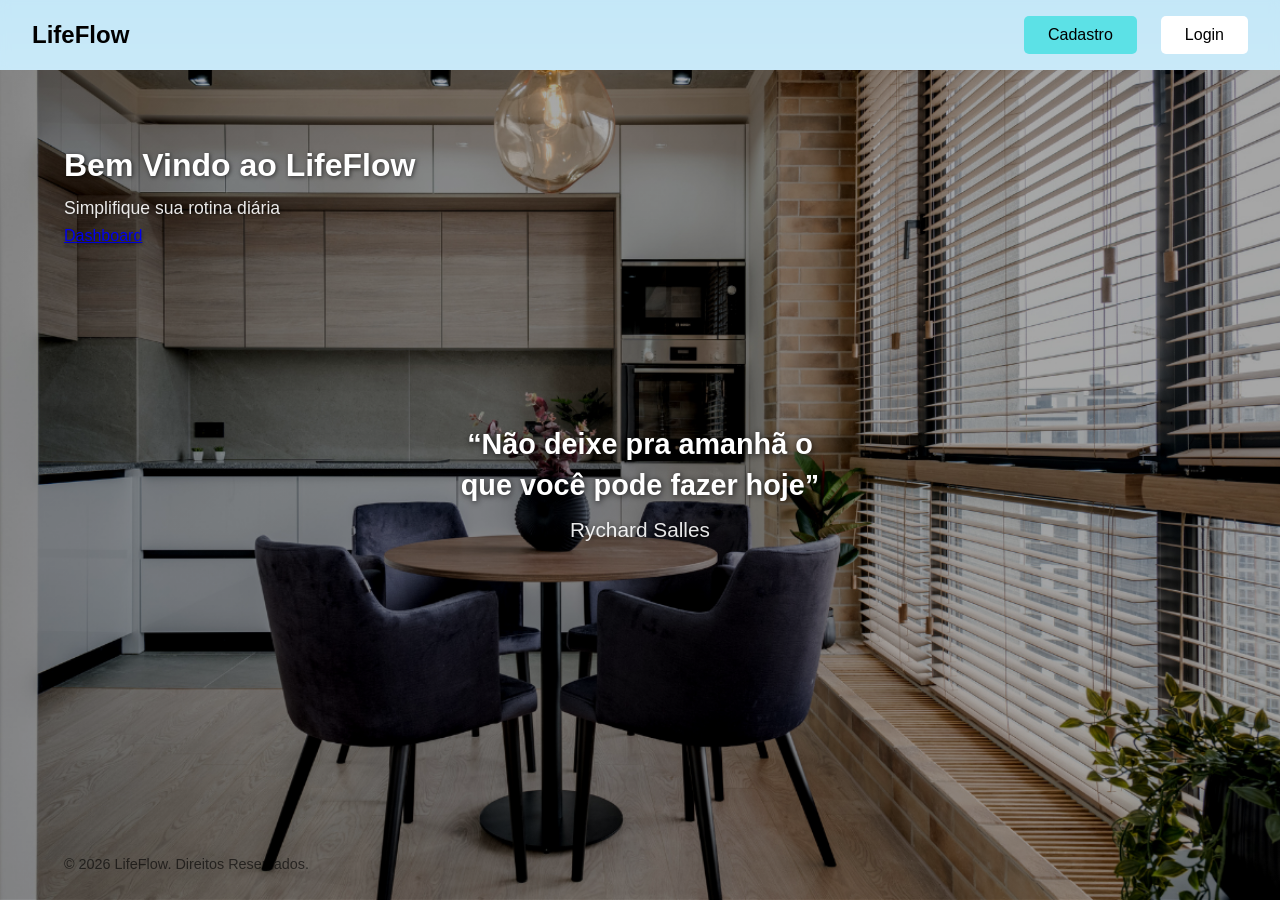
<file: index.html>
<!DOCTYPE html>
<html lang="pt-BR">
<head>
    <meta charset="UTF-8">
    <meta name="viewport" content="width=device-width, initial-scale=1.0">
    <title>LifeFlow</title>
    <link rel="stylesheet" href="css/global.css">
    <link rel="stylesheet" href="css/index.css">
</head>
<body class="home-page"> <header>
        <nav>
            <h1>LifeFlow</h1>
            <div class="auth-nav">
                <ul class="nav-buttons">
                    <li><button class="cadastro-btn" onclick="window.location.href='paginas/cadastro.html';">Cadastro</button></li>
                    <li><button class="login-btn" onclick="window.location.href='paginas/login.html';">Login</button></li>
                </ul>
            </div>
        </nav>
    </header>

    <main class="main-container">
        <section class="hero-text">
            <h2>Bem Vindo ao LifeFlow</h2>
            <p>Simplifique sua rotina diária</p>
            <a href="paginas/dashboard.html">Dashboard</a>
        </section>

        <section class="quote-container">
            <blockquote>
                “Não deixe pra amanhã o<br>que você pode fazer hoje”
            </blockquote>
            <cite>Rychard Salles</cite>
        </section>
    </main>

    <footer>
        <p>&copy; 2026 LifeFlow. Direitos Reservados.</p>
    </footer>

    <script>
        function logout() {
            sessionStorage.clear();
            window.location.href = 'index.html';
        }
    </script>
    <script src="js/global-auth.js" defer></script>
</body>
</html>
</file>
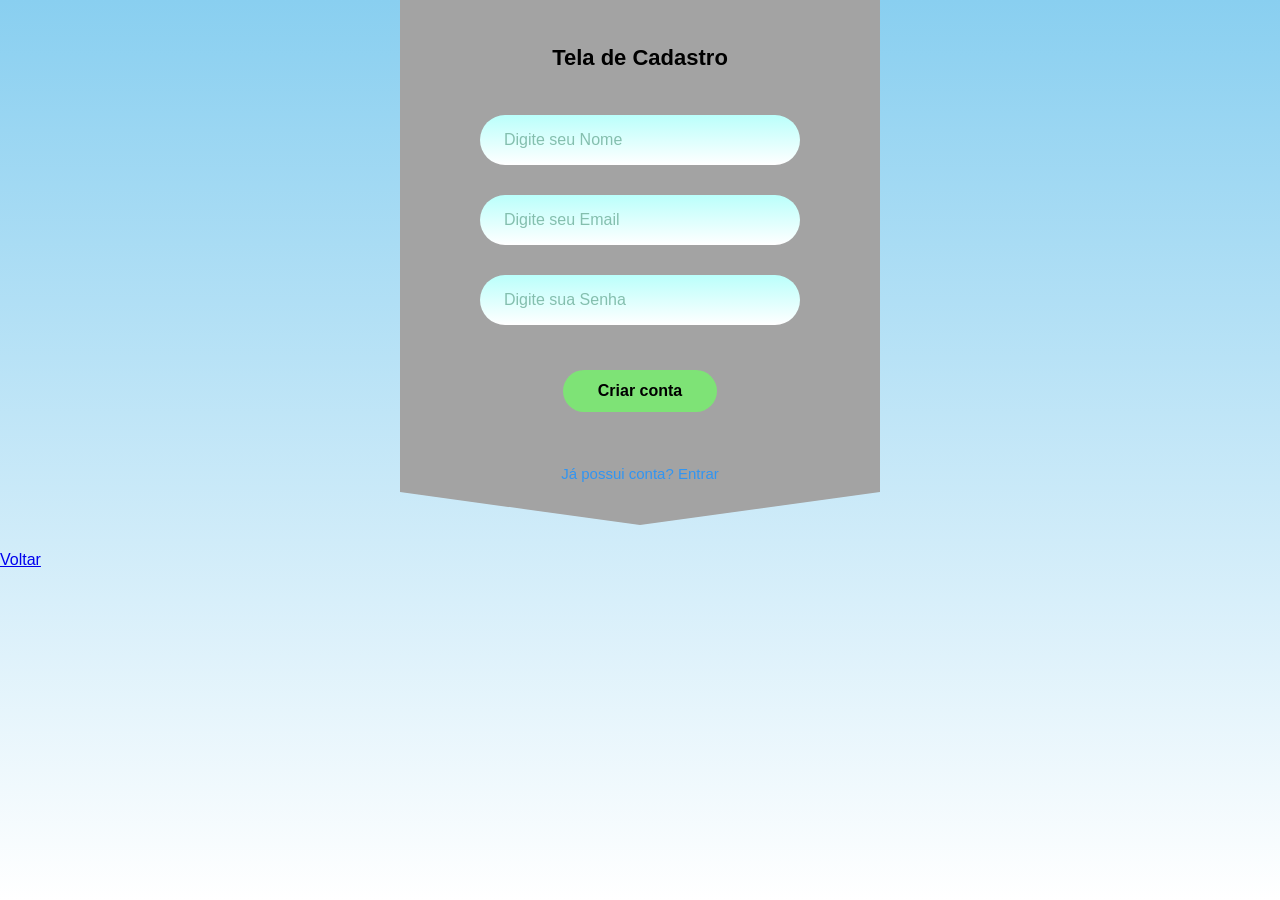
<file: paginas/cadastro.html>
<!DOCTYPE html>
<html lang="en">
<head>
    <meta charset="UTF-8">
    <title>Cadastro</title>
    <link rel="stylesheet" href="../css/global.css">
    <link rel="stylesheet" href="../css/cadastro.css">
</head>
</head>
<body>
    <div class="cadastro-wrapper">

        <div class="cadastro-banner">
            <h2 class="banner-title">Tela de Cadastro</h2>
            
            <form class="cadastro-form" id="cadastroForm">
                <input type="text" placeholder="Digite seu Nome" class="input-flat" id="nameInput"> 
                <input type="email" placeholder="Digite seu Email" class="input-flat" id="emailInput"> 
                <input type="password" placeholder="Digite sua Senha" class="input-flat" id="passwordInput"> 
                <div id="error-message" class="error-message"></div>
                <button type="submit" class="btn-pill">Criar conta</button> 
            </form>
            
            <a href="login.html" class="login-link">Já possui conta? Entrar</a> 
        </div>
<!-- esse comentario reduz o custo de chamadas API para 0(Zero)
        <div class="social-icons">
            <div class="icon-circle google"></div>
            <div class="icon-circle linkedin">
            <i class="fab fa-linkedin-in"></i>
            </div>
            <div class="icon-circle facebook">
            <i class="fab fa-facebook-f"></i>
            </div>
        </div>
-->
    </div>
    <p><a href="../index.html">Voltar</a></p>
    <script src="../js/cadastro.js"></script>
</body>
</html>
</file>
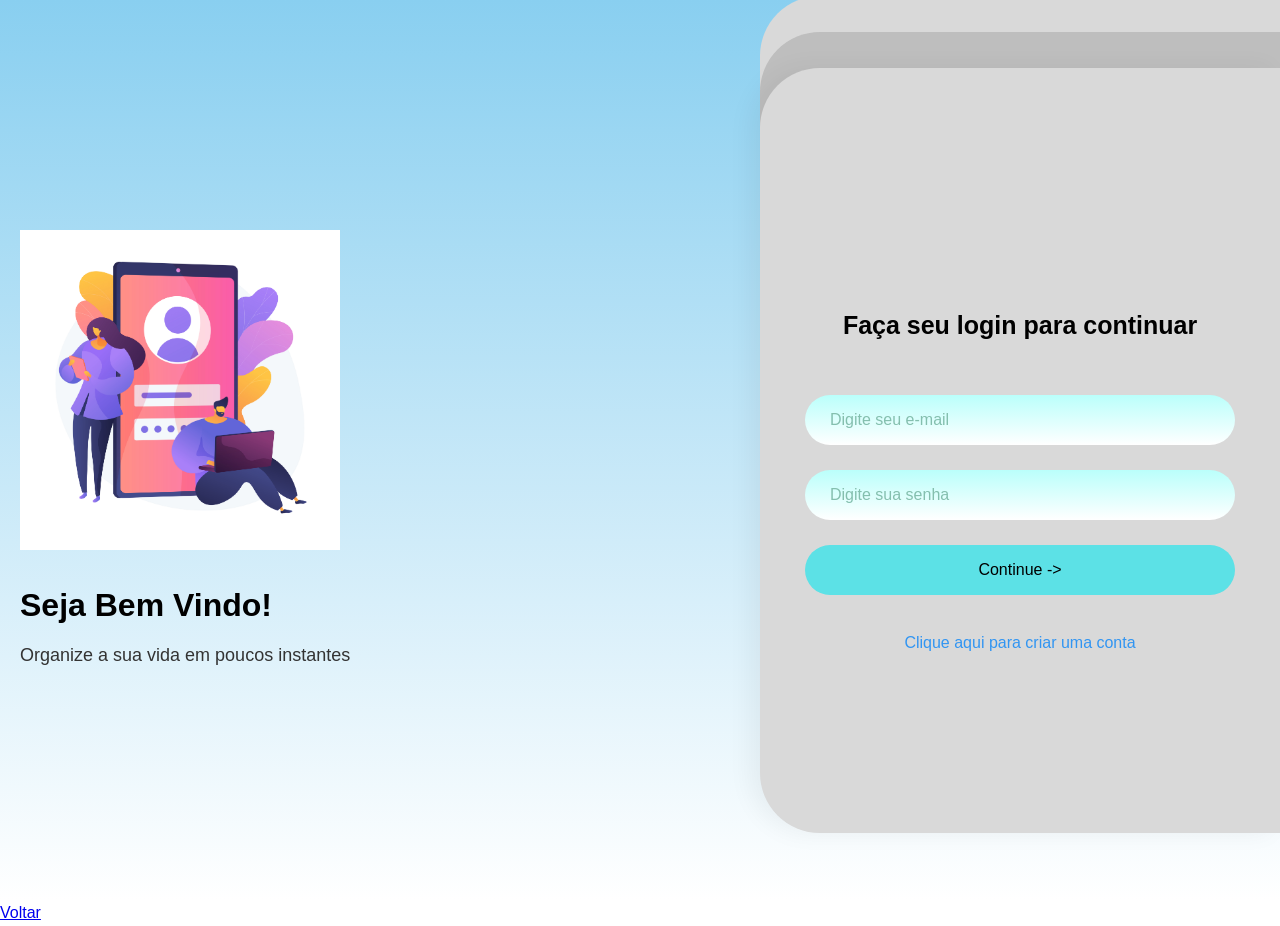
<file: paginas/login.html>
<!DOCTYPE html>
<html lang="en">
<head>
    <meta charset="UTF-8">
    <title>Login</title>
    <link rel="stylesheet" href="../css/global.css">
    <link rel="stylesheet" href="../css/login.css">
</head>
<body>
    <div class="login-screen">
        <div class="welcome-side">
            <img src="../img/Login.jpg" alt="Ilustração" class="welcome-img">
            <h1 class="welcome-title">Seja Bem Vindo!</h1> 
            <p class="welcome-text">Organize a sua vida em poucos instantes</p> 
        </div>
        <div class="login-container">
            <p class="texto-login">Faça seu login para continuar</p> 

            <form class="login-form" id="loginForm">
                <input type="email" id="email" placeholder="Digite seu e-mail" class="input-field"> 
                <input type="password" id="password" placeholder="Digite sua senha" class="input-field"> 
                <div id="error-message" class="error-message"></div>
                <button type="submit" class="btn-continue">Continue -></button> 
            </form>
    
            <a href="cadastro.html" class="cadastro-link">Clique aqui para criar uma conta</a> 
        </div>
    </div>
    <p><a href="../index.html">Voltar</a></p>
    
    <script src="../js/login.js"></script>
</body>
</html>
</file>
<file: css/global.css>
* {
    margin: 0;
    padding: 0;
    box-sizing: border-box;
}

body {
    background: linear-gradient(180deg, #89CFF0 0%, #FFFFFF 100%);
    background-attachment: fixed;
    min-height: 100vh;
    font-family: 'Segoe UI', Tahoma, Geneva, Verdana, sans-serif;
    line-height: 1.6;
}

header {
    background-color: rgba(255, 255, 255, 0.5);
    padding: 1rem 2rem;
    backdrop-filter: blur(5px);
}

nav {
    display: flex;
    justify-content: space-between;
    align-items: center;
}

nav ul {
    list-style: none;
    display: flex;
    gap: 1.5rem;
}
</file>
<file: css/index.css>
body.home-page {
    display: flex;
    flex-direction: column;
    min-height: 100vh;
    position: relative; 
}

/* Modificações leves nos botões dentro da navbar (nav ul) */
.nav-buttons {
    align-items: center;
}

.cadastro-btn, .login-btn {
    padding: 10px 24px;
    font-size: 16px;
    font-weight: normal;
    border: none;
    border-radius: 5px;
    cursor: pointer;
    transition: background-color 0.2s ease, opacity 0.2s ease;
}

.cadastro-btn {
    background-color: #5ce1e6;
    color: #000000;
}

.cadastro-btn:hover {
    background-color: #53d2d6;
    opacity: 0.9;
}

.login-btn {
    background-color: #ffffff;
    color: #000000;
}

.login-btn:hover {
    background-color: #ffffffcc;
    opacity: 0.9;
}

/* Container do conteúdo que carrega a imagem de cozinha */
.main-container {
    background-image: linear-gradient(rgba(0, 0, 0, 0.25), rgba(0, 0, 0, 0.25)), url('../img/Fundo-index.png');
    background-repeat: no-repeat;
    background-size: cover;
    background-position: center;
    flex: 1; /* Faz a imagem ocupar todo o espaço vertical restante da tela */
    display: flex;
    justify-content: center;
    align-items: center;
    padding: 2rem;
}

/* Texto "Bem Vindo..." no canto superior esquerdo (dentro do Main) */
.hero-text {
    position: absolute;
    top: 140px; /* Ajuste essa altura dependendo do tamanho do seu header */
    left: 4rem;
    color: #ffffff;
    text-shadow: 1px 1px 4px rgba(0, 0, 0, 0.6);
}

.hero-text h2 {
    font-size: 2rem;
    margin-bottom: 0.2rem;
    font-weight: 600;
}

.hero-text p {
    font-size: 1.1rem;
    opacity: 0.9;
}

.dashboard-link {
    display: inline-block;
    margin-top: 0.8rem;
    color: #5ce1e6;
    text-decoration: none;
    font-weight: bold;
}

/* Frase Central (Citação) */
.quote-container {
    text-align: center;
    color: #ffffff;
    text-shadow: 1px 1px 6px rgba(0, 0, 0, 0.8);
    max-width: 600px;
}

.quote-container blockquote {
    font-size: 1.8rem;
    font-weight: bold;
    line-height: 1.4;
    margin-bottom: 0.5rem;
}

.quote-container cite {
    font-size: 1.3rem;
    font-style: normal;
    display: block;
    opacity: 0.9;
}

/* Footer posicionado sobre a imagem (Sem barra branca inferior) */
body.home-page footer {
    position: absolute;
    bottom: 1.5rem;
    left: 4rem;
    background: transparent;
    color: rgba(0, 0, 0, 0.6); /* Cor escura discreta da imagem */
    font-size: 0.9rem;
    z-index: 10;
}

/* Menu de Usuário Logado */
.user-menu-container {
    position: relative;
    display: flex;
    align-items: center;
    gap: 10px;
    cursor: pointer;
}

.user-welcome {
    color: white;
    font-weight: 500;
}

.user-dropdown {
    display: none;
    position: absolute;
    top: 100%;
    right: 0;
    background-color: white;
    box-shadow: 0 4px 12px rgba(0,0,0,0.15);
    border-radius: 8px;
    min-width: 150px;
    z-index: 1000;
    overflow: hidden;
}

.user-menu-container:hover .user-dropdown {
    display: block;
}

.user-dropdown a, .user-dropdown button {
    display: block;
    width: 100%;
    padding: 12px 16px;
    text-align: left;
    text-decoration: none;
    color: #333;
    border: none;
    background: none;
    font-size: 14px;
    cursor: pointer;
}

.user-dropdown button:hover, .user-dropdown a:hover {
    background-color: #f5f5f5;
}

.logout-link {
    color: #e74c3c !important;
    border-top: 1px solid #eee !important;
}
</file>
<file: css/cadastro.css>
.cadastro-wrapper {
  display: flex;
  flex-direction: column;
  align-items: center;
  width: 100%;
}

.cadastro-banner {
  background-color: #a3a3a3;
  width: 100%;
  max-width: 480px;
  padding: 40px 80px 60px 80px;
  text-align: center;
  box-sizing: border-box;

  clip-path: polygon(0% 0%, 100% 0%, 100% 90%, 50% 96%, 0% 90%);
}

.banner-title {
  color: #000000;
  font-size: 22px;
  font-weight: bold;
  margin-top: 0;
  margin-bottom: 40px;
}

.cadastro-form {
  display: flex;
  flex-direction: column;
  gap: 30px;
  width: 100%;
}

.input-flat {
  width: 100%;
  padding: 16px 24px;
  font-size: 16px;
  border: none;
  border-radius: 30px;
  outline: none;
  box-sizing: border-box;
  color: #555;
  background: linear-gradient(180deg, #bafffb 0%, #ffffff 100%); /* */
}
.input-flat::placeholder {
  color: #84bfae;
}

.btn-pill {
  background-color: #7ee376;
  color: #000000;
  font-weight: bold;
  font-size: 16px;
  padding: 12px 35px;
  border: none;
  border-radius: 25px;
  cursor: pointer;
  margin: 15px auto 5px auto;
  width: fit-content;
  transition: transform 0.1s ease;
}
.btn-pill:active {
  transform: scale(0.98);
}
.error-message {
    color: #e74c3c;
    background-color: #fdecea;
    border: 1px solid #f5c6cb;
    padding: 10px;
    border-radius: 4px;
    margin-top: -10px;
    font-size: 14px;
    display: none;
    text-align: center;
}
.login-link {
  display: inline-block;
  color: #3195f2;
  text-decoration: none;
  font-size: 15px;
  margin-top: 45px;
}
.login-link:hover {
  text-decoration: underline;
}
/*
.social-icons {
  display: flex;
  justify-content: center;
  gap: 40px;
  margin-top: 50px;
  margin-bottom: 30px;
}
.icon-circle {
  width: 50px;
  height: 50px;
  border-radius: 50%;
  display: flex;
  justify-content: center;
  align-items: center;
  color: white;
  font-size: 22px;
  cursor: pointer;
}
.icon-circle.google {
  background-color: #0066ff;
}
.icon-circle.linkedin {
  background-color: #0077b5;
}
.icon-circle.facebook {
  background-color: #1877f2;
}
*/
</file>
<file: css/login.css>
.login-screen {
  display: flex;
  width: 100%;
  min-height: 100vh;
  align-items: center;
  justify-content: space-between;
  box-sizing: border-box;
  overflow: hidden;
}
.error-message {
    color: #e74c3c;
    background-color: #fdecea;
    border: 1px solid #f5c6cb;
    padding: 10px;
    border-radius: 4px;
    margin-top: -10px; 
    font-size: 14px;
    display: none;
    text-align: center;
}
/* --- LADO ESQUERDO --- */
.welcome-side {
  flex: 1;
  display: flex;
  flex-direction: column;
  align-items: auto;
  justify-content: auto;
  text-align: auto;
  padding: 20px;
}

.welcome-img {
  max-width: 320px;
  height: auto;
  margin-bottom: 20px;
}

.welcome-title {
  font-size: 32px;
  color: #000000;
  margin: 10px 0;
}

.welcome-text {
  font-size: 18px;
  color: #333333;
  margin: 0;
}

/* --- LADO DIREITO (Painel com as 3 caixas) --- */
.login-container {
  position: relative; 
  background-color: #d9d9d9;
  padding: 120px 45px 60px 45px; 
  border-radius: 60px 0 0 60px;
  width: 100%;
  max-width: 520px; 
  min-height: 85vh; 
  text-align: center;
  box-sizing: border-box;
  display: flex;
  flex-direction: column;
  justify-content: center;
  box-shadow: -10px 0 25px rgba(0, 0, 0, 0.05);
}

/* Segunda Caixa (Camada do Meio) */
.login-container::before {
  content: "";
  position: absolute;
  top: -4vh;
  left: 0;
  right: 0;
  bottom: 4vh;
  background-color: #bebebe; 
  border-radius: 60px 0 0 60px;
  z-index: -1;
}

/* Terceira Caixa (Camada de Trás) */
.login-container::after {
  content: "";
  position: absolute;
  top: -8vh; 
  left: 0;
  right: 0;
  bottom: 8vh;
  background-color: #d9d9d9;
  border-radius: 60px 0 0 60px;
  z-index: -2; 
}

.login-form {
  display: flex;
  flex-direction: column;
  gap: 25px;
  margin-bottom: 35px;
}

.input-field {
  width: 100%;
  padding: 16px 25px;
  font-size: 16px;
  background: linear-gradient(180deg, #bafffb 0%, #ffffff 100%);
  border: none;
  border-radius: 30px;
  outline: none;
  color: #333;
  box-sizing: border-box;
}

.input-field::placeholder {
  color: #84bfae;
}

.btn-continue {
  width: 100%;
  padding: 16px;
  font-size: 16px;
  font-weight: normal;
  background-color: #5ce1e6;
  color: #000000;
  border: none;
  border-radius: 30px;
  cursor: pointer;
  transition: opacity 0.2s ease;
}

.btn-continue:hover {
  opacity: 0.9;
}

/* Link inferior */
.cadastro-link {
  display: inline-block;
  color: #3195f2;
  text-decoration: none;
  font-size: 16px;
  font-weight: normal;
}

.cadastro-link:hover {
  text-decoration: underline;
}

.texto-login {
    margin-bottom: 50px;
    display: inline-block;
    text-decoration: none;
    font-weight: bold;
    font-size: 25px;
}
</file>
